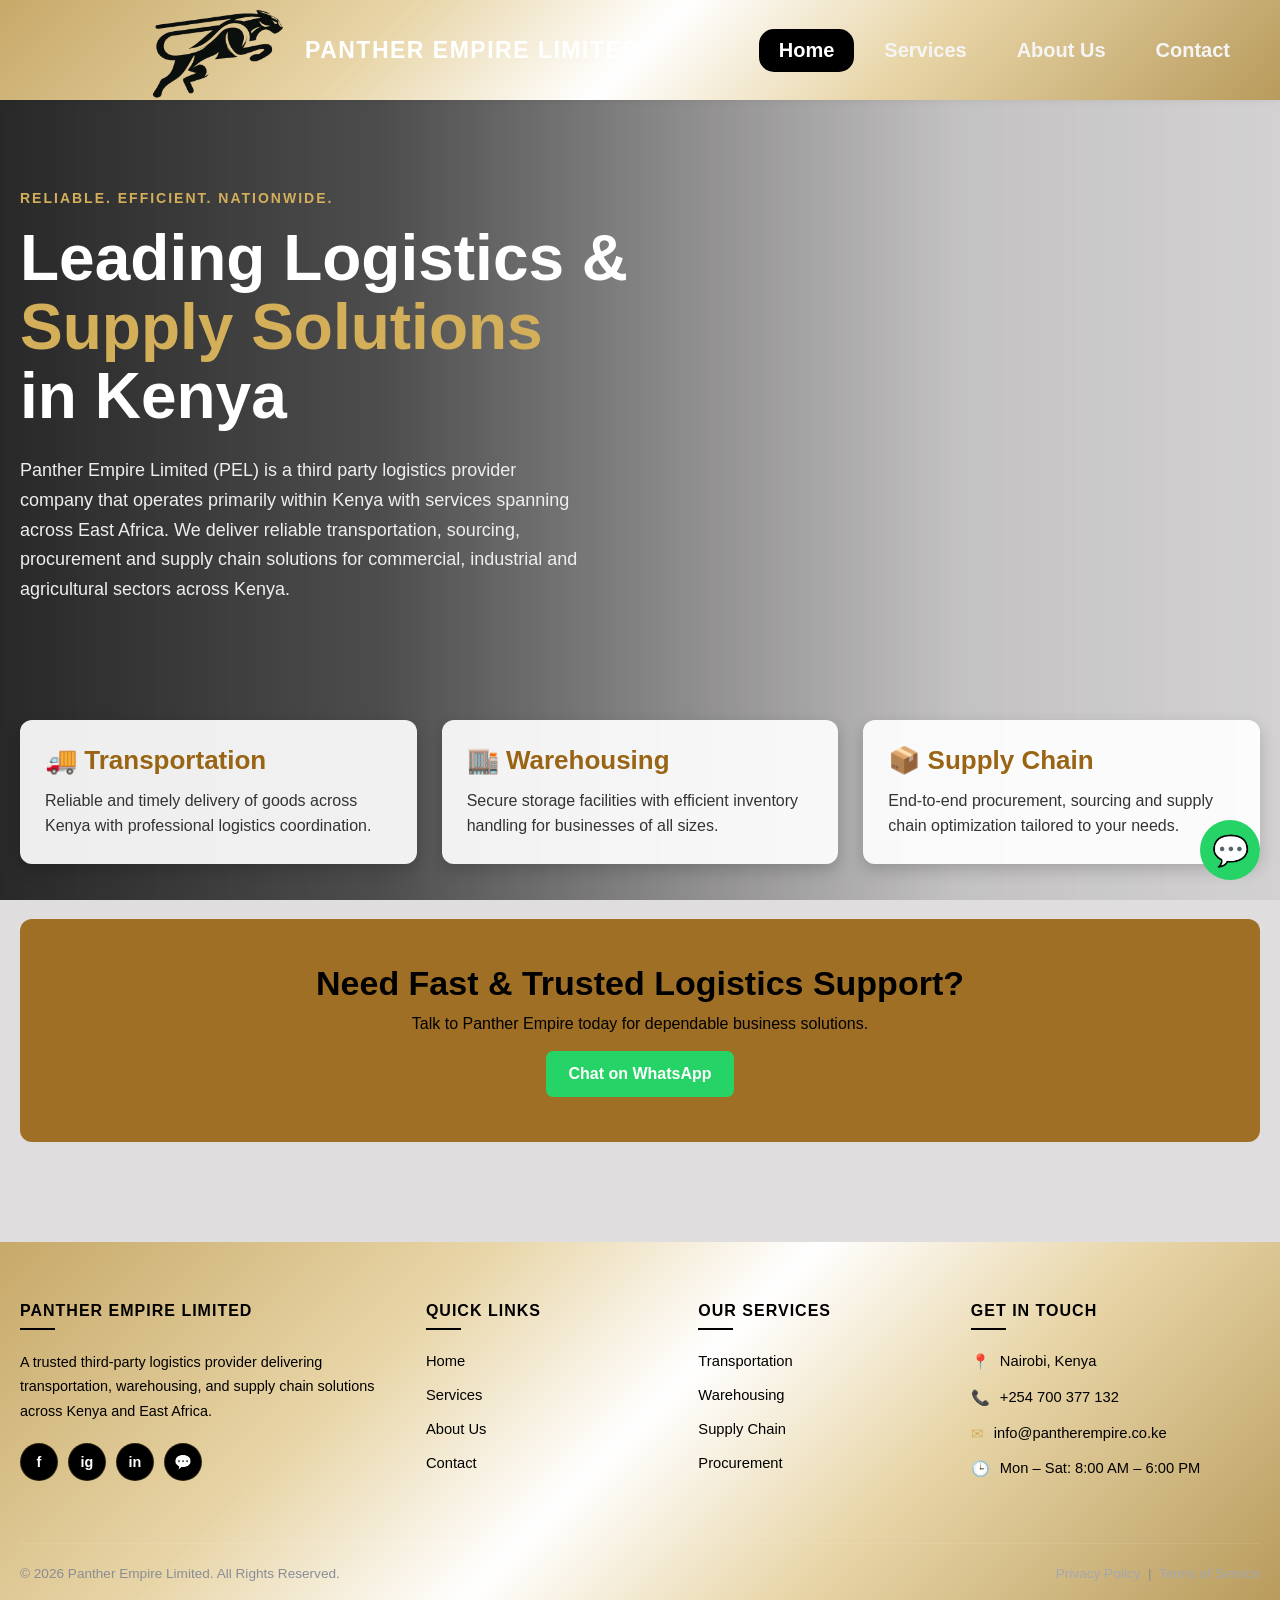
<file: index.html>
<!DOCTYPE html>
<html lang="en">
<head>
<meta charset="UTF-8">
<meta name="viewport" content="width=device-width, initial-scale=1.0">
<title>Panther Empire - Home</title>
<link rel="stylesheet" href="css/style.css">

<style>
* {
    margin: 0;
    padding: 0;
    box-sizing: border-box;
}

body {
    font-family: Arial, sans-serif;
    background-color: rgb(223, 221, 221);
    min-height: 100vh;
    overflow-x: hidden;
    position: relative;
}


/* VIDEO BACKGROUND */
.video-background {
    position: fixed;
    top: 0;
    left: 0;
    width: 100%;
    height: 100%;
    object-fit: cover;
    z-index: -2;
}

/* DARK OVERLAY */
/* .overlay {
    position: fixed;
    top: 0;
    left: 0;
    width: 100%;
    height: 100%;
    background: rgba(0, 0, 0, 0.25);
    z-index: -1;
} */

/* DARK GRADIENT OVERLAY */

.overlay {
    position: fixed;

    top: 0;
    left: 0;

    width: 100%;
    height: 100%;

    background: linear-gradient(
        90deg,
        rgba(0, 0, 0, 0.82) 0%,
        rgba(0, 0, 0, 0.65) 30%,
        rgba(0, 0, 0, 0.35) 55%,
        rgba(0, 0, 0, 0.12) 75%,
        rgba(0, 0, 0, 0.05) 100%
    );

    z-index: -1;
}

/* HERO */
.hero {
    position: relative;
    text-align: left;
    padding: 90px 20px 60px;
    min-height: 500px;

    width: 100%;
    margin: 0;

    z-index:1;
    background: transparent;
}

/* SMALL GOLD INTRO TEXT */
.hero::before {
    content: "RELIABLE. EFFICIENT. NATIONWIDE.";
    display: block;

    color: #d4af5a;
    font-size: 14px;
    font-weight: 700;
    letter-spacing: 2px;

    margin-bottom: 18px;
}

.hero::after {
    content: "";
    position: absolute;

    top: 0;
    left: 0;

    width: 70%;
    height: 120%;

    /* background: linear-gradient(
        to right,
        rgba(0, 0, 0, 0.45) 0%,
        rgba(0, 0, 0, 0.25) 35%,
        rgba(0, 0, 0, 0.1) 65%,
        transparent 100%
    ); */
    background:transparent;

    z-index: -1;

    /* Makes the bottom fade naturally */
    mask-image: linear-gradient(
        to bottom,
        black 0%,
        black 65%,
        transparent 100%
    );

    -webkit-mask-image: linear-gradient(
        to bottom,
        black 0%,
        black 65%,
        transparent 100%
    );
}

.hero h2,
.hero p {
    position: relative;
    z-index: 2;
}

/* .hero h2 {
    font-size: 52px;
    margin-bottom: 18px;
    color: #e8c97a;
} */

.hero h2 {
    position: relative;

    max-width: 650px;

    margin: 0 0 25px 0;

    font-size: clamp(42px, 5vw, 64px);

    line-height: 1.08;

    font-weight: 800;

    color: #ffffff;

    text-align: left;
}

.hero h2 span {
    color: #d4af5a;
}

.hero p {
    position: relative;

    max-width: 560px;

    margin: 0;

    font-size: 18px;

    line-height: 1.65;

    font-weight: 400;

    color: #eeeeee;

    text-align: left;
}

/* MAIN CONTENT */
.content {
    max-width: 1300px;
    margin: auto;
    padding: 20px;
}

/* SERVICE CARDS */
.services-grid {
    display: grid;
    grid-template-columns: repeat(auto-fit, minmax(260px, 1fr));
    gap: 25px;
    margin-top: 35px;
}

.card {
    background: rgba(255, 255, 255, 0.92);
    color: #333;
    padding: 25px;
    border-radius: 12px;
    box-shadow: 0 6px 16px rgba(0, 0, 0, .18);
    transition: 0.3s;
}

.card:hover {
    transform: translateY(-6px);
}

.card h3 {
    color: #996515;
    margin-bottom: 12px;
    font-size: 26px;
}

.card p {
    line-height: 1.6;
}

/* CTA */
.cta {
    margin-top: 55px;
    text-align: center;
    background: rgba(153, 101, 21, 0.92);
    padding: 45px 20px;
    border-radius: 12px;
}

.cta h3 {
    font-size: 34px;
    margin-bottom: 12px;
}

.cta a {
    display: inline-block;
    margin-top: 18px;
    background: #25D366;
    color: white;
    text-decoration: none;
    padding: 14px 22px;
    border-radius: 7px;
    font-weight: bold;
}

.cta a:hover {
    background: #1ebd5a;
}

/* FLOATING WHATSAPP */
.whatsapp-float {
    position: fixed;
    right: 20px;
    bottom: 20px;
    width: 60px;
    height: 60px;
    border-radius: 50%;
    background: #25D366;
    display: flex;
    justify-content: center;
    align-items: center;
    font-size: 30px;
    color: white;
    text-decoration: none;
    z-index: 1000;
}

/* MOBILE */
@media(max-width:768px) {
    header {
        flex-wrap: wrap;
        padding: 14px 20px;
        justify-content: center;
    }

    nav {
        width: 100%;       /* Nav takes full width on mobile */
        justify-content: center;
        margin-left: 0;    /* Reset the right push */
        margin-top: 15px;
        flex-wrap: wrap;
    }

    nav a {
        padding: 8px 14px;
        font-size: 16px;
    }

    .logo-link img {
        width: 180px;      /* Smaller logo on tablet */
        height: auto;
    }

    header h1 {
        font-size: clamp(1rem, 2.8vw, 1.4rem);
        white-space: normal;
    }

    .brand-text {
        position: relative;
        left: 0;
        transform: none;
        flex: 1;
        text-align: center;
    }

    .hero h2 {
        font-size: 36px;
    }

    .hero p {
        font-size: 18px;
    }
}

@media(max-width:480px) {
    header {
        flex-direction: column;
        padding: 12px 16px;
        gap: 10px;
    }

    /* .logo-link img {
        width: 140px;
        height: auto;
    } */

    header h1 {
        font-size: 16px;
    }

    nav a {
        padding: 8px 12px;
        font-size: 16px;
    }
}
</style>
</head>

<body>

<!-- VIDEO BACKGROUND -->
<video autoplay loop muted playsinline class="video-background">
    <!-- <source src="video/panther.mp4" type="video/mp4"> -->
     <source src="video/13954520_2160_3840_30fps.mp4" type="video/mp4">
</video>

<div class="overlay"></div>

<!-- HEADER -->
<header>
    
    <a href="index.html" class="logo-link">
        <img src="images/Panther Design  Black without background.png" alt="Panther Empire Logo">
    </a>
    <div class="brand-text">
        <h1>Panther Empire Limited</h1>
    </div>

    <nav>
        <a href="index.html">Home</a>
        <a href="services.html">Services</a>
        <a href="about.html">About Us</a>
        <a href="styledcontact.html">Contact</a>
    </nav>
</header>

<section class="hero">
    <h2>
    Leading Logistics &<br>
    <span>Supply Solutions</span><br>
    in Kenya
</h2>
    <p>
        Panther Empire Limited (PEL) is a third party logistics provider company that operates primarily within Kenya with services spanning across East Africa. We deliver reliable transportation, sourcing, procurement and supply chain solutions for commercial, industrial and agricultural sectors across Kenya.
    </p>
</section>

<div class="content">

    <div class="services-grid">
        <div class="card">
            <h3>🚚 Transportation</h3>
            <p>
                Reliable and timely delivery of goods across Kenya with professional logistics coordination.
            </p>
        </div>

        <div class="card">
            <h3>🏬 Warehousing</h3>
            <p>
                Secure storage facilities with efficient inventory handling for businesses of all sizes.
            </p>
        </div>

        <div class="card">
            <h3>📦 Supply Chain</h3>
            <p>
                End-to-end procurement, sourcing and supply chain optimization tailored to your needs.
            </p>
        </div>
    </div>

    <div class="cta">
        <h3>Need Fast & Trusted Logistics Support?</h3>
        <p>Talk to Panther Empire today for dependable business solutions.</p>
        <a href="https://wa.me/254700377132">Chat on WhatsApp</a>
    </div>

</div>

<footer class="site-footer">
    <div class="footer-container">

        <!-- BRAND -->
        <div class="footer-col footer-brand">
            <h4>Panther Empire Limited</h4>
            <!-- <img src="images/Panther Design  Black without background.png" alt="Panther Empire Logo" class="footer-logo"> -->
            <p>
                A trusted third-party logistics provider delivering transportation, warehousing,
                and supply chain solutions across Kenya and East Africa.
            </p>
            <div class="footer-socials">
                <a href="https://www.facebook.com/" target="_blank" rel="noopener" aria-label="Facebook">f</a>
                <a href="https://www.instagram.com/" target="_blank" rel="noopener" aria-label="Instagram">ig</a>
                <a href="https://www.linkedin.com/" target="_blank" rel="noopener" aria-label="LinkedIn">in</a>
                <a href="https://wa.me/254700377132" target="_blank" rel="noopener" aria-label="WhatsApp">💬</a>
            </div>
        </div>

        <!-- QUICK LINKS -->
        <div class="footer-col">
            <h4>Quick Links</h4>
            <ul>
                <li><a href="index.html">Home</a></li>
                <li><a href="services.html">Services</a></li>
                <li><a href="about.html">About Us</a></li>
                <li><a href="styledcontact.html">Contact</a></li>
            </ul>
        </div>

        <!-- SERVICES -->
        <div class="footer-col">
            <h4>Our Services</h4>
            <ul>
                <li><a href="services.html">Transportation</a></li>
                <li><a href="services.html">Warehousing</a></li>
                <li><a href="services.html">Supply Chain</a></li>
                <li><a href="services.html">Procurement</a></li>
            </ul>
        </div>

        <!-- CONTACT -->
        <div class="footer-col">
            <h4>Get In Touch</h4>
            <ul class="footer-contact">
                <li>
                    <span class="fc-icon">📍</span>
                    Nairobi, Kenya
                </li>
                <li>
                    <span class="fc-icon">📞</span>
                    <a href="tel:+254700377132">+254 700 377 132</a>
                </li>
                <li>
                    <span class="fc-icon">✉</span>
                    <a href="mailto:info@pantherempire.co.ke">info@pantherempire.co.ke</a>
                </li>
                <li>
                    <span class="fc-icon">🕒</span>
                    Mon – Sat: 8:00 AM – 6:00 PM
                </li>
            </ul>
        </div>

    </div>

    <!-- BOTTOM BAR -->
    <div class="footer-bottom">
        <p>&copy; 2026 Panther Empire Limited. All Rights Reserved.</p>
        <p>
            <a href="#">Privacy Policy</a> &nbsp;|&nbsp;
            <a href="#">Terms of Service</a>
        </p>
    </div>
</footer>

<a href="https://wa.me/254700377132" class="whatsapp-float">💬</a>

<script src="javascript/navactive.js"></script>

</body>
</html>
</file>
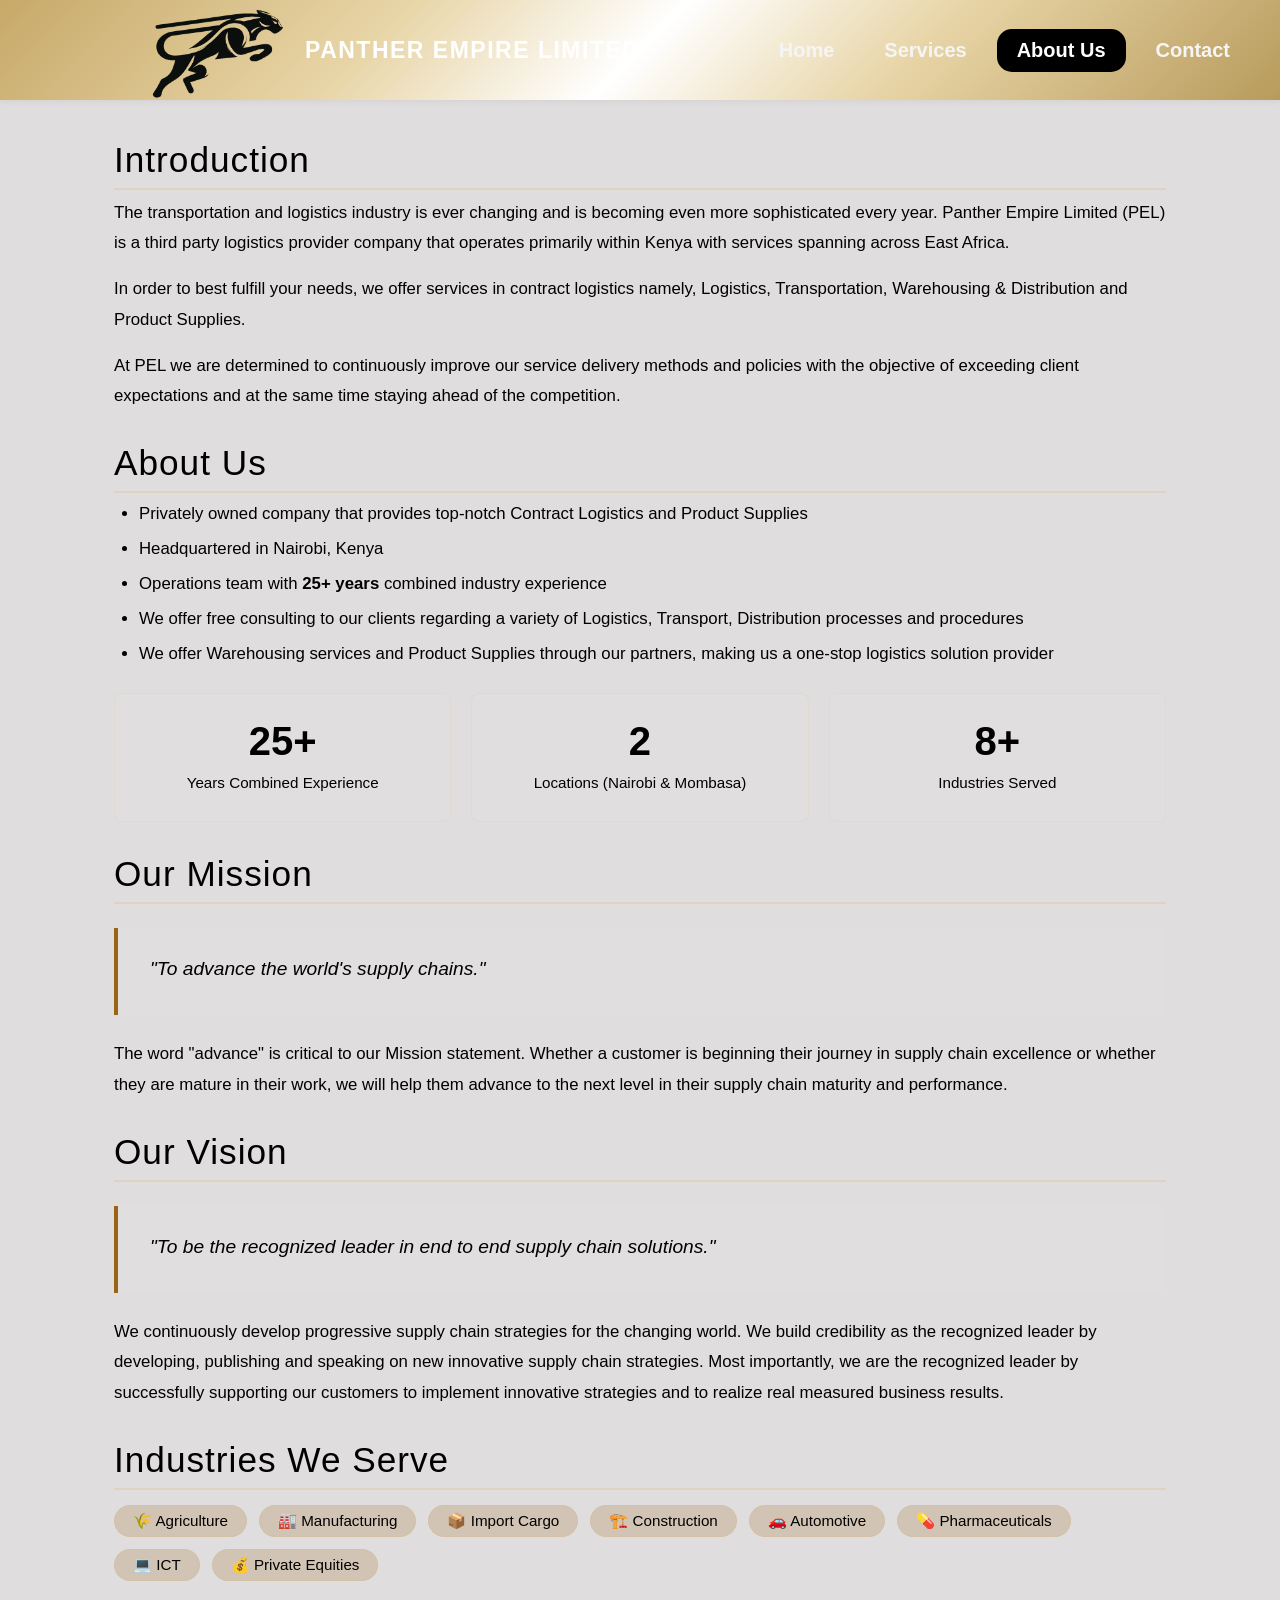
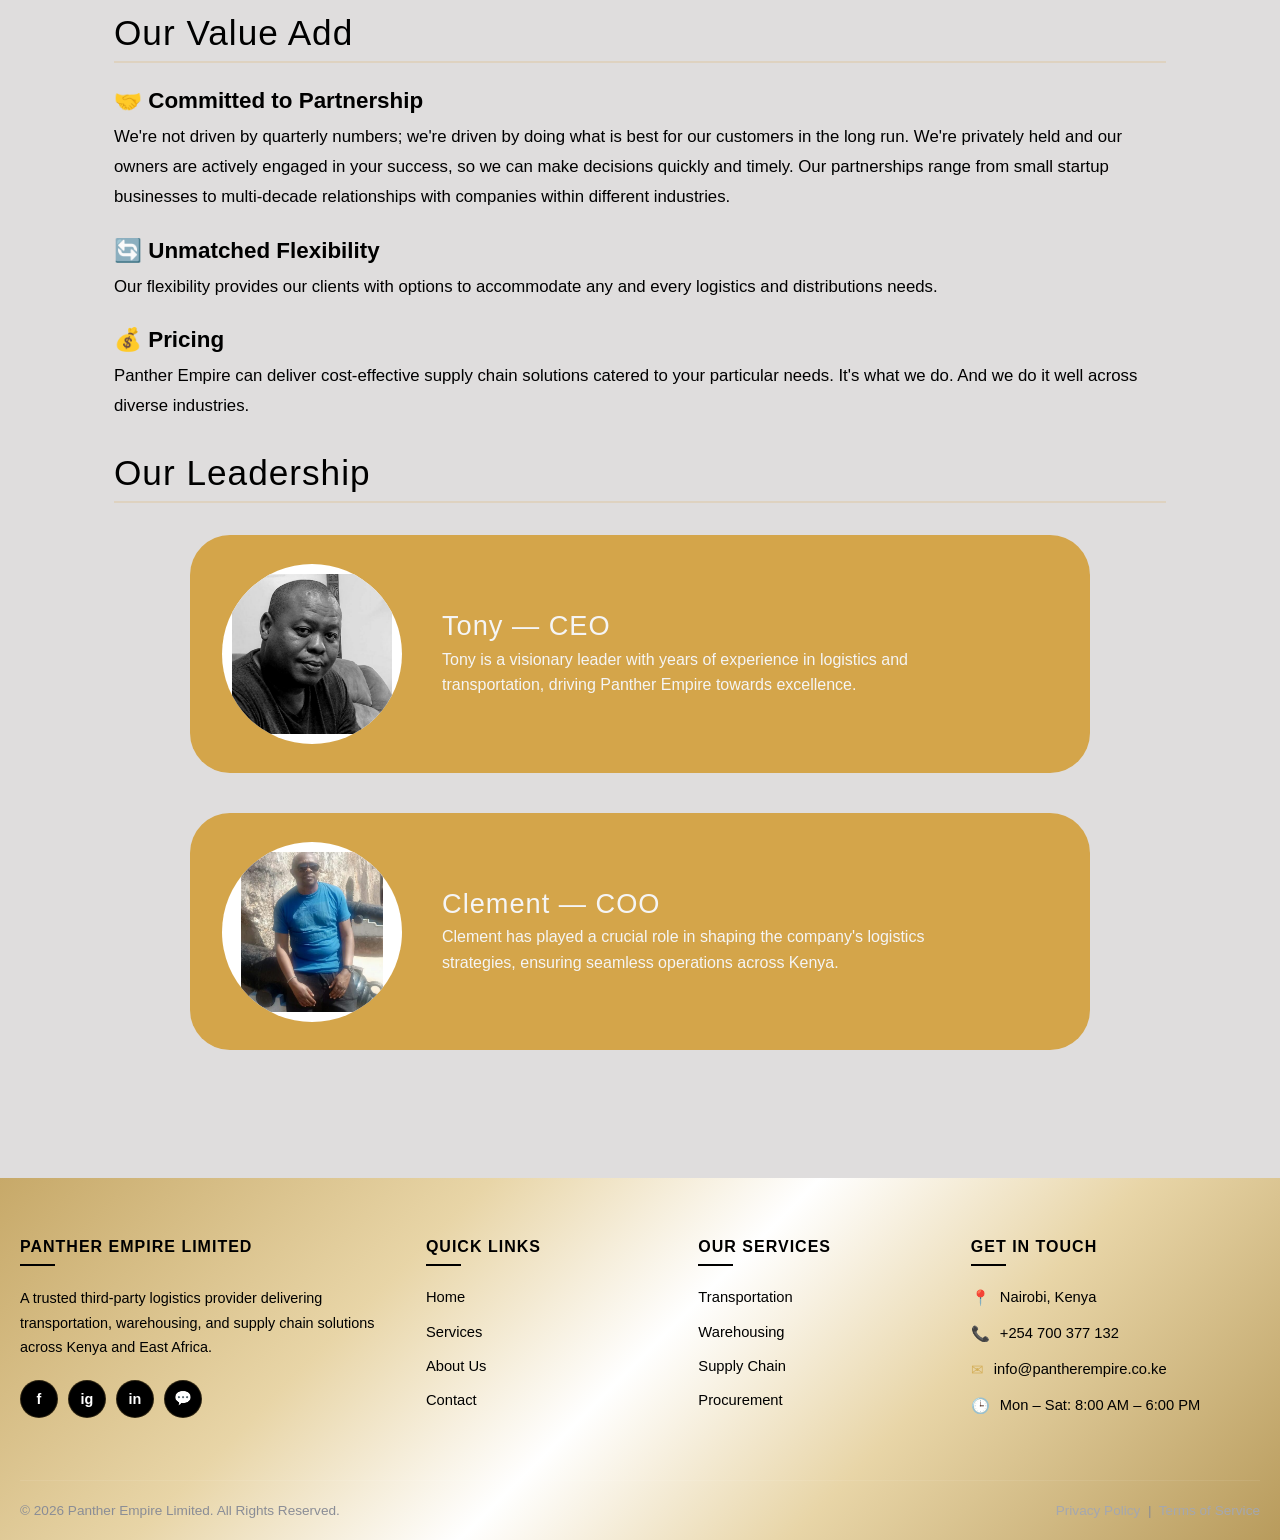
<file: about.html>
<!DOCTYPE html>
<html lang="en">
<head>
    <meta charset="UTF-8">
    <meta name="viewport" content="width=device-width, initial-scale=1.0">
    <title>Panther Empire - About Us</title>
    <link rel="stylesheet" href="css/style.css">
    <style>
        * {
            margin: 0;
            padding: 0;
            box-sizing: border-box;
        }

        body{
           background-color: rgb(223, 221, 221);
        }

        /* CONTENT */
        .content {
            max-width: 1100px;
            margin: 0 auto;
            padding: 2.5rem 1.5rem 3rem;
            flex: 1;
            width: 100%;
        }

        .content h2 {
            font-size: 2.2rem;
            font-weight: 500;
            letter-spacing: 1px;
            margin-top: 2rem;
            margin-bottom: 0.5rem;
            border-bottom: 2px solid rgba(212, 165, 74, 0.2);
            padding-bottom: 0.5rem;
        }

        .content h2:first-of-type {
            margin-top: 0;
        }

        .content h3 {
            font-size: 1.4rem;
            margin-top: 1.5rem;
            margin-bottom: 0.5rem;
        }

        .content p {
            font-size: 1.05rem;
            margin-bottom: 1rem;
            line-height: 1.8;
        }

        .content ul {
            padding-left: 25px;
            margin: 0.5rem 0 1.5rem;
        }

        .content ul li {
            margin-bottom: 0.5rem;
            font-size: 1.05rem;
            line-height: 1.6;
        }

        .highlight-box {
            background: rgba(255, 255, 255, 0.04);
            border-left: 4px solid #996515;
            padding: 1.5rem 2rem;
            margin: 1.5rem 0;
            border-radius: 0 8px 8px 0;
        }

        .highlight-box p {
            margin-bottom: 0.3rem;
        }

        .highlight-box em {
            font-size: 1.2rem;
        }

        .stats-grid {
            display: grid;
            grid-template-columns: repeat(auto-fit, minmax(200px, 1fr));
            gap: 20px;
            margin: 25px 0;
        }

        .stat {
            background: rgba(255, 255, 255, 0.05);
            padding: 25px 20px;
            border-radius: 8px;
            text-align: center;
            border: 1px solid rgba(212, 165, 74, 0.1);
        }

        .stat h3 {
            font-size: 2.5rem;
            margin: 0;
        }

        .stat p {
            font-size: 0.95rem;
            margin: 0.3rem 0 0;
        }

        .industries-tags {
            display: flex;
            flex-wrap: wrap;
            gap: 12px;
            margin: 15px 0 20px;
        }

        .industries-tags span {
            background: rgba(153, 101, 21, 0.2);
            padding: 6px 18px;
            border-radius: 30px;
            font-size: 0.95rem;
            border: 1px solid rgba(212, 165, 74, 0.15);
        }

        /* TEAM SECTION */
        .team {
            display: flex;
            flex-direction: column;
            gap: 2.5rem;
            margin-top: 2rem;
        }

        .team-member {
            display: flex;
            align-items: center;
            gap: 2.5rem;
            background: #d4a54a;
            padding: 1.8rem 2.5rem 1.8rem 2rem;
            border-radius: 40px;
            /* box-shadow: 0 12px 28px rgba(0, 0, 0, 0.7); */
            max-width: 900px;
            margin: 0 auto;
            width: 100%;
        }

        .team-member .member-img {
            flex-shrink: 0;
            width: 180px;
            height: 180px;
            border-radius: 50% !important;
            overflow: hidden;
            background: #ffffff;
            display: flex;
            align-items: center;
            justify-content: center;
        }

        .team-member .member-img img {
            width: 100%;
            height: 100%;
            object-fit: cover;
            display: block;
            background: #ffffff;
        }

        .team-member .member-img img[src*="tony.png"],
        .team-member .member-img img[src*="clemo.png"] {
            background: #ffffff;
            object-fit: contain;
            padding: 10px;
        }

        .team-member .member-info {
            flex: 1;
            text-align: left;
            min-width: 200px;
        }

        .team-member .member-info h3 {
            font-size: 1.7rem;
            font-weight: 500;
            color: whitesmoke;
            margin: 0 0 0.3rem 0;
            letter-spacing: 1px;
        }

        .team-member .member-info p {
            font-size: 1rem;
            color: whitesmoke;
            line-height: 1.6;
            margin: 0;
            max-width: 500px;
        }


        /* MOBILE */
        @media (max-width: 768px) {
            /* header {
                padding: 14px 20px;
            } */

            /* .logo-link img {
                width: 44px;
                height: 44px;
            } */

            /* header h1 {
                font-size: clamp(1rem, 2.8vw, 1.4rem);
                white-space: normal;
            } */

            .brand-text {
                position: relative;
                left: 0;
                transform: none;
                flex: 1;
                text-align: center;
            }

            .team-member {
                flex-direction: column;
                text-align: center;
                padding: 1.8rem 1.2rem;
                gap: 1.2rem;
            }

            .team-member .member-info {
                text-align: center;
            }

            .team-member .member-info p {
                max-width: 100%;
            }

            .team-member .member-img {
                width: 150px;
                height: 150px;
            }

            .content {
                padding: 1.5rem 1rem;
            }

            .content h2 {
                font-size: 1.8rem;
            }
        }

        @media (max-width: 400px) {
            .team-member .member-img {
                width: 120px;
                height: 120px;
            }
            .content h2 {
                font-size: 1.6rem;
            }
            /* nav a {
                padding: 10px 14px;
                font-size: 14px;
            } */
        }
    </style>
</head>
<body>

    <!-- HEADER -->
<header>
    
    <a href="index.html" class="logo-link">
        <img src="images/Panther Design  Black without background.png" alt="Panther Empire Logo">
    </a>
    <div class="brand-text">
        <h1>Panther Empire Limited</h1>
    </div>

    <nav>
        <a href="index.html">Home</a>
        <a href="services.html">Services</a>
        <a href="about.html">About Us</a>
        <a href="styledcontact.html">Contact</a>
    </nav>
</header>

    <!-- MAIN CONTENT -->
    <div class="content">

        <!-- INTRODUCTION -->
        <h2>Introduction</h2>
        <p>
            The transportation and logistics industry is ever changing and is becoming even more sophisticated every year. Panther Empire Limited (PEL) is a third party logistics provider company that operates primarily within Kenya with services spanning across East Africa.
        </p>
        <p>
            In order to best fulfill your needs, we offer services in contract logistics namely, Logistics, Transportation, Warehousing & Distribution and Product Supplies.
        </p>
        <p>
            At PEL we are determined to continuously improve our service delivery methods and policies with the objective of exceeding client expectations and at the same time staying ahead of the competition.
        </p>

        <!-- ABOUT US -->
        <h2>About Us</h2>
        <ul>
            <li>Privately owned company that provides top-notch Contract Logistics and Product Supplies</li>
            <li>Headquartered in Nairobi, Kenya</li>
            <li>Operations team with <strong>25+ years</strong> combined industry experience</li>
            <li>We offer free consulting to our clients regarding a variety of Logistics, Transport, Distribution processes and procedures</li>
            <li>We offer Warehousing services and Product Supplies through our partners, making us a one-stop logistics solution provider</li>
        </ul>

        <!-- STATS -->
        <div class="stats-grid">
            <div class="stat">
                <h3>25+</h3>
                <p>Years Combined Experience</p>
            </div>
            <div class="stat">
                <h3>2</h3>
                <p>Locations (Nairobi & Mombasa)</p>
            </div>
            <div class="stat">
                <h3>8+</h3>
                <p>Industries Served</p>
            </div>
        </div>

        <!-- MISSION & VISION -->
        <h2>Our Mission</h2>
        <div class="highlight-box">
            <p><em>"To advance the world's supply chains."</em></p>
        </div>
        <p>
            The word "advance" is critical to our Mission statement. Whether a customer is beginning their journey in supply chain excellence or whether they are mature in their work, we will help them advance to the next level in their supply chain maturity and performance.
        </p>

        <h2>Our Vision</h2>
        <div class="highlight-box">
            <p><em>"To be the recognized leader in end to end supply chain solutions."</em></p>
        </div>
        <p>
            We continuously develop progressive supply chain strategies for the changing world. We build credibility as the recognized leader by developing, publishing and speaking on new innovative supply chain strategies. Most importantly, we are the recognized leader by successfully supporting our customers to implement innovative strategies and to realize real measured business results.
        </p>

        <!-- INDUSTRIES SERVED -->
        <h2>Industries We Serve</h2>
        <div class="industries-tags">
            <span>🌾 Agriculture</span>
            <span>🏭 Manufacturing</span>
            <span>📦 Import Cargo</span>
            <span>🏗️ Construction</span>
            <span>🚗 Automotive</span>
            <span>💊 Pharmaceuticals</span>
            <span>💻 ICT</span>
            <span>💰 Private Equities</span>
        </div>

        <!-- VALUE ADD -->
        <h2>Our Value Add</h2>

        <h3>🤝 Committed to Partnership</h3>
        <p>
            We're not driven by quarterly numbers; we're driven by doing what is best for our customers in the long run. We're privately held and our owners are actively engaged in your success, so we can make decisions quickly and timely. Our partnerships range from small startup businesses to multi-decade relationships with companies within different industries.
        </p>

        <h3>🔄 Unmatched Flexibility</h3>
        <p>
            Our flexibility provides our clients with options to accommodate any and every logistics and distributions needs.
        </p>

        <h3>💰 Pricing</h3>
        <p>
            Panther Empire can deliver cost-effective supply chain solutions catered to your particular needs. It's what we do. And we do it well across diverse industries.
        </p>

        <!-- LEADERSHIP TEAM -->
        <h2>Our Leadership</h2>

        <div class="team">
            <!-- Tony -->
            <div class="team-member">
                <div class="member-img">
                    <img src="images/tony.png" alt="Tony - CEO">
                </div>
                <div class="member-info">
                    <h3>Tony — CEO</h3>
                    <p>Tony is a visionary leader with years of experience in logistics and transportation, driving Panther Empire towards excellence.</p>
                </div>
            </div>

            <!-- Clemo -->
            <div class="team-member">
                <div class="member-img">
                    <img src="images/clemo.png" alt="Clemo - Co-Founder">
                </div>
                <div class="member-info">
                    <h3>Clement — COO</h3>
                    <p>Clement has played a crucial role in shaping the company's logistics strategies, ensuring seamless operations across Kenya.</p>
                </div>
            </div>
        </div>

    </div>

    <!-- FOOTER -->
    <footer class="site-footer">
    <div class="footer-container">

        <!-- BRAND -->
        <div class="footer-col footer-brand">
            <h4>Panther Empire Limited</h4>
            <!-- <img src="images/Panther Design  Black without background.png" alt="Panther Empire Logo" class="footer-logo"> -->
            <p>
                A trusted third-party logistics provider delivering transportation, warehousing,
                and supply chain solutions across Kenya and East Africa.
            </p>
            <div class="footer-socials">
                <a href="https://www.facebook.com/" target="_blank" rel="noopener" aria-label="Facebook">f</a>
                <a href="https://www.instagram.com/" target="_blank" rel="noopener" aria-label="Instagram">ig</a>
                <a href="https://www.linkedin.com/" target="_blank" rel="noopener" aria-label="LinkedIn">in</a>
                <a href="https://wa.me/254700377132" target="_blank" rel="noopener" aria-label="WhatsApp">💬</a>
            </div>
        </div>

        <!-- QUICK LINKS -->
        <div class="footer-col">
            <h4>Quick Links</h4>
            <ul>
                <li><a href="index.html">Home</a></li>
                <li><a href="services.html">Services</a></li>
                <li><a href="about.html">About Us</a></li>
                <li><a href="styledcontact.html">Contact</a></li>
            </ul>
        </div>

        <!-- SERVICES -->
        <div class="footer-col">
            <h4>Our Services</h4>
            <ul>
                <li><a href="services.html">Transportation</a></li>
                <li><a href="services.html">Warehousing</a></li>
                <li><a href="services.html">Supply Chain</a></li>
                <li><a href="services.html">Procurement</a></li>
            </ul>
        </div>

        <!-- CONTACT -->
        <div class="footer-col">
            <h4>Get In Touch</h4>
            <ul class="footer-contact">
                <li>
                    <span class="fc-icon">📍</span>
                    Nairobi, Kenya
                </li>
                <li>
                    <span class="fc-icon">📞</span>
                    <a href="tel:+254700377132">+254 700 377 132</a>
                </li>
                <li>
                    <span class="fc-icon">✉</span>
                    <a href="mailto:info@pantherempire.co.ke">info@pantherempire.co.ke</a>
                </li>
                <li>
                    <span class="fc-icon">🕒</span>
                    Mon – Sat: 8:00 AM – 6:00 PM
                </li>
            </ul>
        </div>

    </div>

    <!-- BOTTOM BAR -->
    <div class="footer-bottom">
        <p>&copy; 2026 Panther Empire Limited. All Rights Reserved.</p>
        <p>
            <a href="#">Privacy Policy</a> &nbsp;|&nbsp;
            <a href="#">Terms of Service</a>
        </p>
    </div>
</footer>

    <script>
    // Get the current page's filename (e.g., 'services.html')
    const currentPage = window.location.pathname.split('/').pop();

    // Select all the links inside the nav
    const navLinks = document.querySelectorAll('nav a');

    // Loop through each link
    navLinks.forEach(link => {
        // Get the href from the link
        const linkPage = link.getAttribute('href');

        // If the link's href matches the current page, add the 'active' class
        if (linkPage === currentPage) {
            link.classList.add('active');
        }
    });
</script>

<script src="javascript/navactive.js"></script>

</body>
</html>
</file>
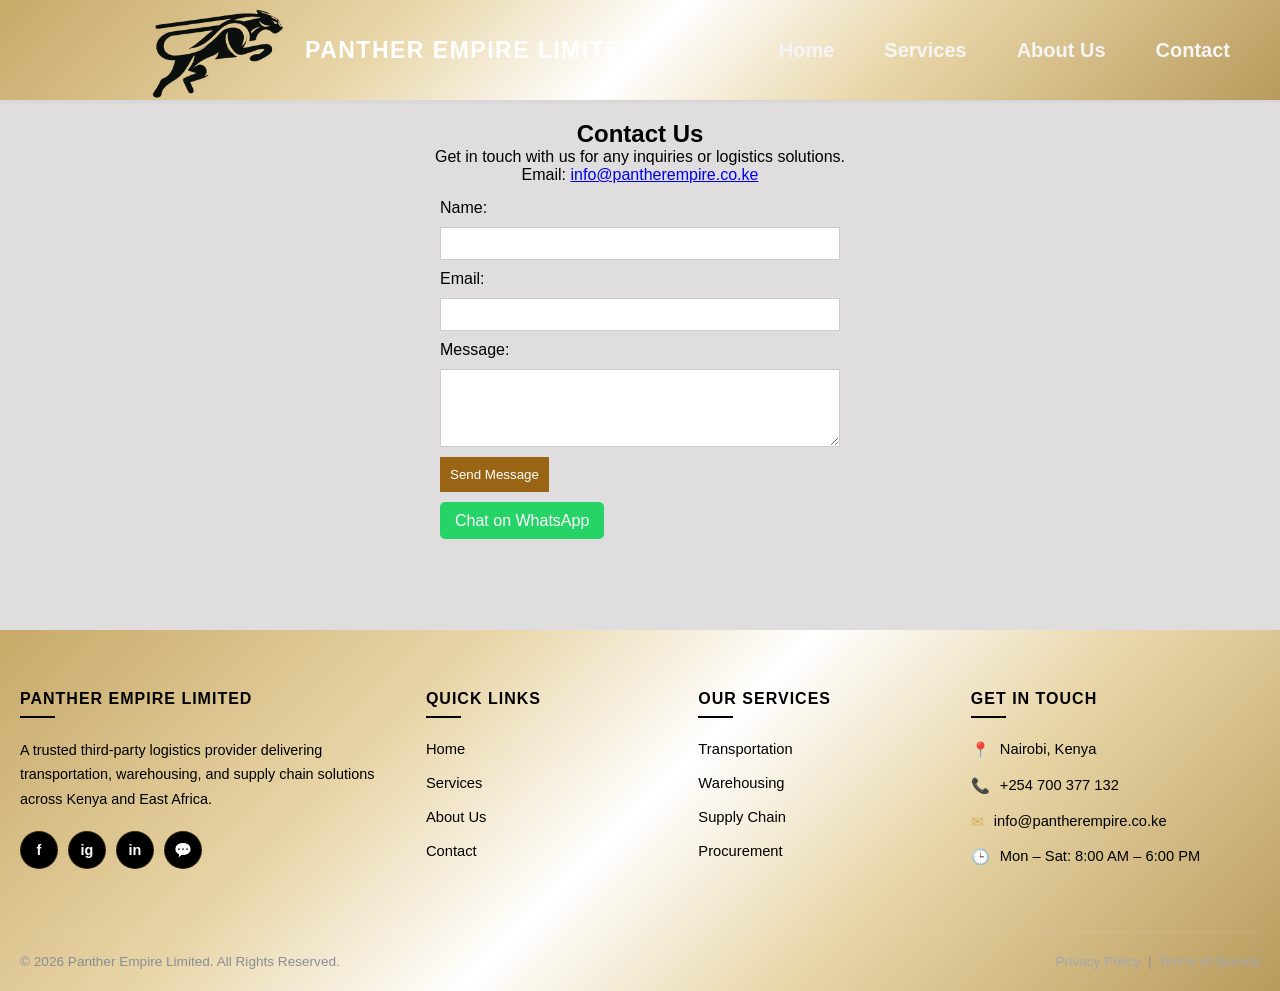
<file: contact.html>
<!DOCTYPE html>
<html lang="en">
<head>
    <meta charset="UTF-8">
    <meta name="viewport" content="width=device-width, initial-scale=1.0">
    <title>Panther Empire - Contact</title>
    <link rel="stylesheet" href="css/style.css">
    <style>
        body {
            font-family: Arial, sans-serif;
            margin: 0;
            padding: 0;
            background-color: rgb(223, 221, 221);
        }
        .content {
            padding: 20px;
            text-align: center;
        }
        .contact-form {
            max-width: 400px;
            margin: 0 auto;
            text-align: left;
        }
        .contact-form label, .contact-form input, .contact-form textarea {
            display: block;
            width: 100%;
            margin-bottom: 10px;
        }
        .contact-form input, .contact-form textarea {
            padding: 8px;
            border: 1px solid #ccc;
        }
        .contact-form button {
            background-color: #996515;
            color: white;
            border: none;
            padding: 10px;
            cursor: pointer;
        }
        .contact-form button:hover {
            background-color: #7a4a10;
        }

    </style>
</head>
<body>
    <!-- HEADER -->
<header>
   
    <a href="index.html" class="logo-link">
        <img src="images/Panther Design  Black without background.png" alt="Panther Empire Logo">
    </a>
    <div class="brand-text">
        <h1>Panther Empire Limited</h1>
    </div>

    <nav>
        <a href="index.html">Home</a>
        <a href="services.html">Services</a>
        <a href="about.html">About Us</a>
        <a href="styledcontact.html">Contact</a>
    </nav>
</header>

    <div class="content">
        <h2>Contact Us</h2>
        <p>Get in touch with us for any inquiries or logistics solutions.</p>
		<p>Email: <a href="mailto:info@pantherempire.co.ke">info@pantherempire.co.ke</a></p>


	<div id="status-message" style="text-align:center; margin-bottom:15px;"></div>

	<script>
		const params = new URLSearchParams(window.location.search);
		const status = params.get("status");

if (status === "success") {
    document.getElementById("status-message").innerHTML =
        "<p style='color:green;'>✅ Message sent successfully!</p>";
} else if (status === "error") {
    document.getElementById("status-message").innerHTML =
        "<p style='color:red;'>❌ Failed to send message. Try again.</p>";
}
</script>

        <div class="contact-form">
            <form action="contact.php" method="post">

                <label for="name">Name:</label>
                <input type="text" id="name" name="name" required>
                
                <label for="email">Email:</label>
                <input type="email" id="email" name="email" required>
                
                <label for="message">Message:</label>
                <textarea id="message" name="message" rows="4" required></textarea>
                
                <button type="submit">Send Message</button>
            </form>
          <div style="margin-top:20px;">
                <a href="https://wa.me/254700377132?text=Hello%20Panther%20Empire%2C%20I%20need%20assistance"
                target="_blank"
                style="background:#25D366;color:white;padding:10px 15px;text-decoration:none;border-radius:5px;">
           Chat on WhatsApp
    </a>
</div>
        </div>
    </div>

    <!-- FOOTER  -->
    <footer class="site-footer">
    <div class="footer-container">

        <!-- BRAND -->
        <div class="footer-col footer-brand">
            <h4>Panther Empire Limited</h4>
            <!-- <img src="images/Panther Design  Black without background.png" alt="Panther Empire Logo" class="footer-logo"> -->
            <p>
                A trusted third-party logistics provider delivering transportation, warehousing,
                and supply chain solutions across Kenya and East Africa.
            </p>
            <div class="footer-socials">
                <a href="https://www.facebook.com/" target="_blank" rel="noopener" aria-label="Facebook">f</a>
                <a href="https://www.instagram.com/" target="_blank" rel="noopener" aria-label="Instagram">ig</a>
                <a href="https://www.linkedin.com/" target="_blank" rel="noopener" aria-label="LinkedIn">in</a>
                <a href="https://wa.me/254700377132" target="_blank" rel="noopener" aria-label="WhatsApp">💬</a>
            </div>
        </div>

        <!-- QUICK LINKS -->
        <div class="footer-col">
            <h4>Quick Links</h4>
            <ul>
                <li><a href="index.html">Home</a></li>
                <li><a href="services.html">Services</a></li>
                <li><a href="about.html">About Us</a></li>
                <li><a href="styledcontact.html">Contact</a></li>
            </ul>
        </div>

        <!-- SERVICES -->
        <div class="footer-col">
            <h4>Our Services</h4>
            <ul>
                <li><a href="services.html">Transportation</a></li>
                <li><a href="services.html">Warehousing</a></li>
                <li><a href="services.html">Supply Chain</a></li>
                <li><a href="services.html">Procurement</a></li>
            </ul>
        </div>

        <!-- CONTACT -->
        <div class="footer-col">
            <h4>Get In Touch</h4>
            <ul class="footer-contact">
                <li>
                    <span class="fc-icon">📍</span>
                    Nairobi, Kenya
                </li>
                <li>
                    <span class="fc-icon">📞</span>
                    <a href="tel:+254700377132">+254 700 377 132</a>
                </li>
                <li>
                    <span class="fc-icon">✉</span>
                    <a href="mailto:info@pantherempire.co.ke">info@pantherempire.co.ke</a>
                </li>
                <li>
                    <span class="fc-icon">🕒</span>
                    Mon – Sat: 8:00 AM – 6:00 PM
                </li>
            </ul>
        </div>

    </div>

    <!-- BOTTOM BAR -->
    <div class="footer-bottom">
        <p>&copy; 2026 Panther Empire Limited. All Rights Reserved.</p>
        <p>
            <a href="#">Privacy Policy</a> &nbsp;|&nbsp;
            <a href="#">Terms of Service</a>
        </p>
    </div>
</footer>

<script src="javascript/navactive.js"></script>

</body>
</html>
</file>
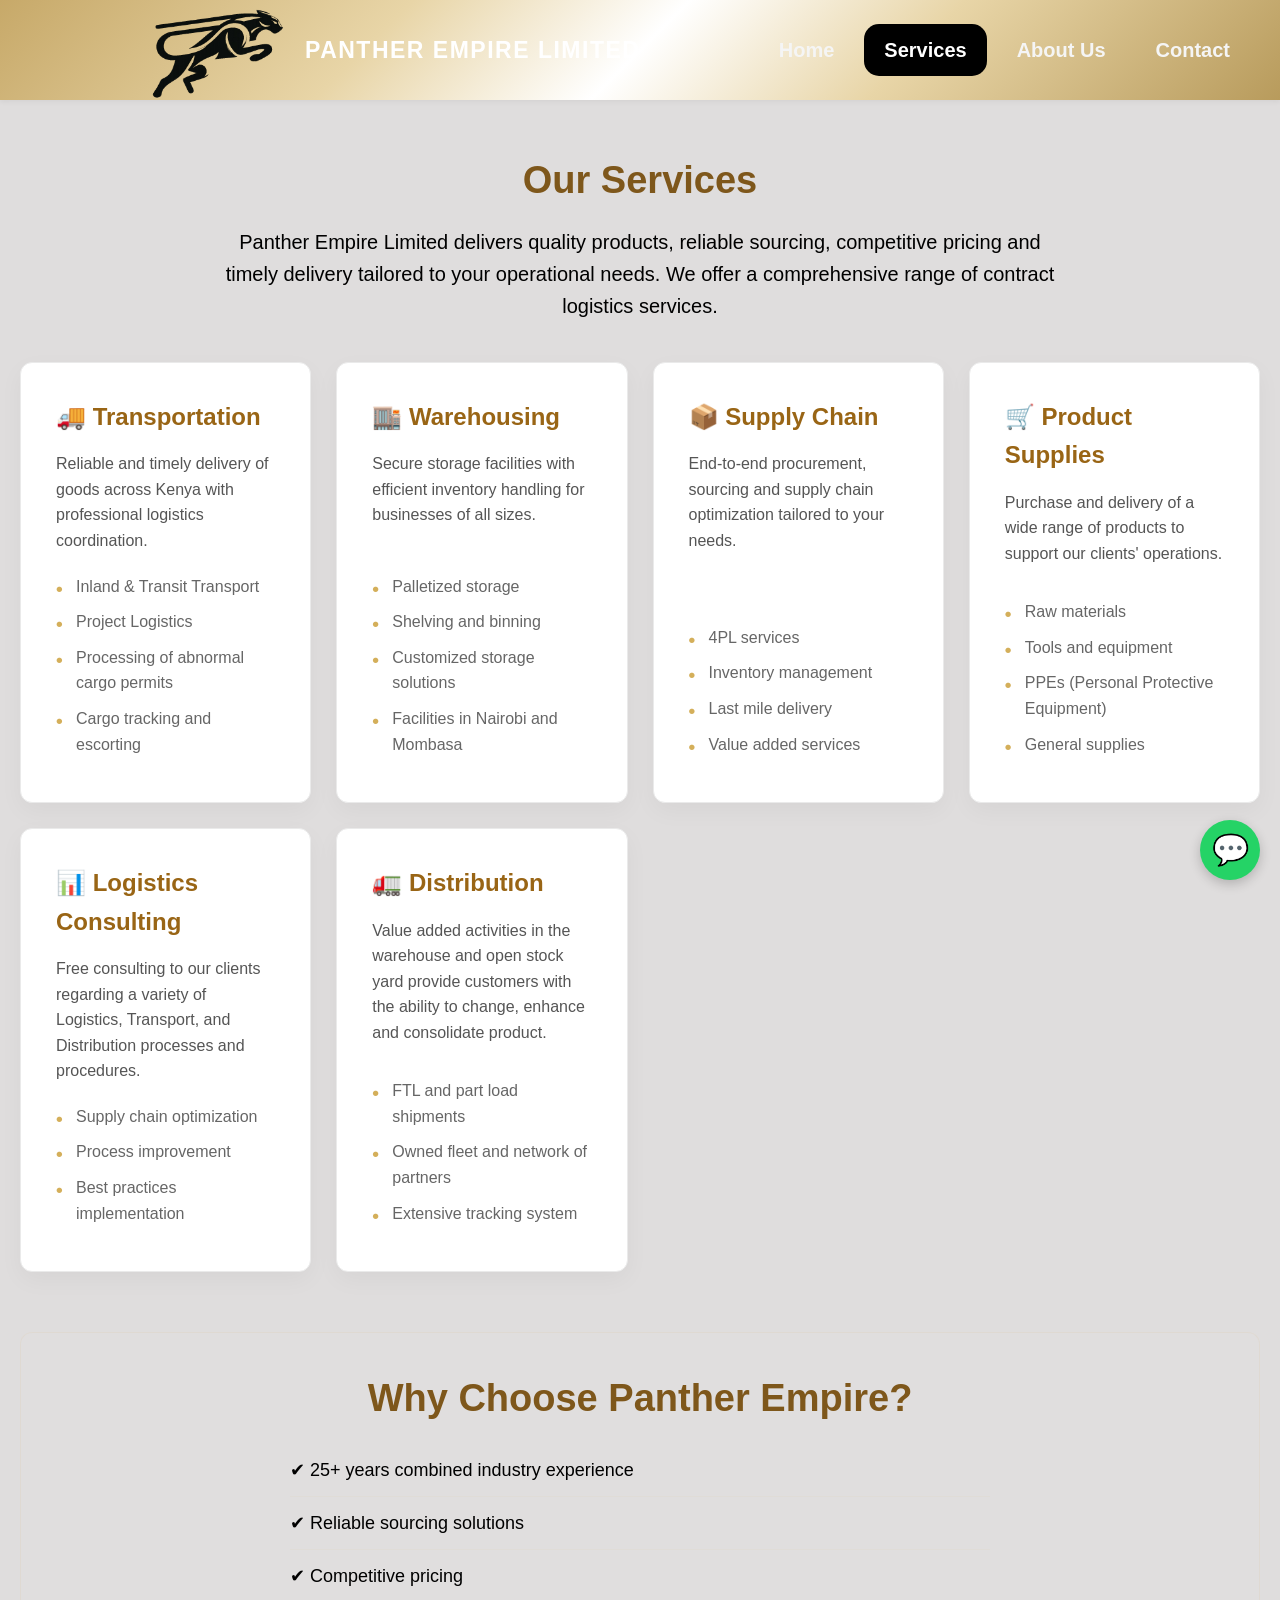
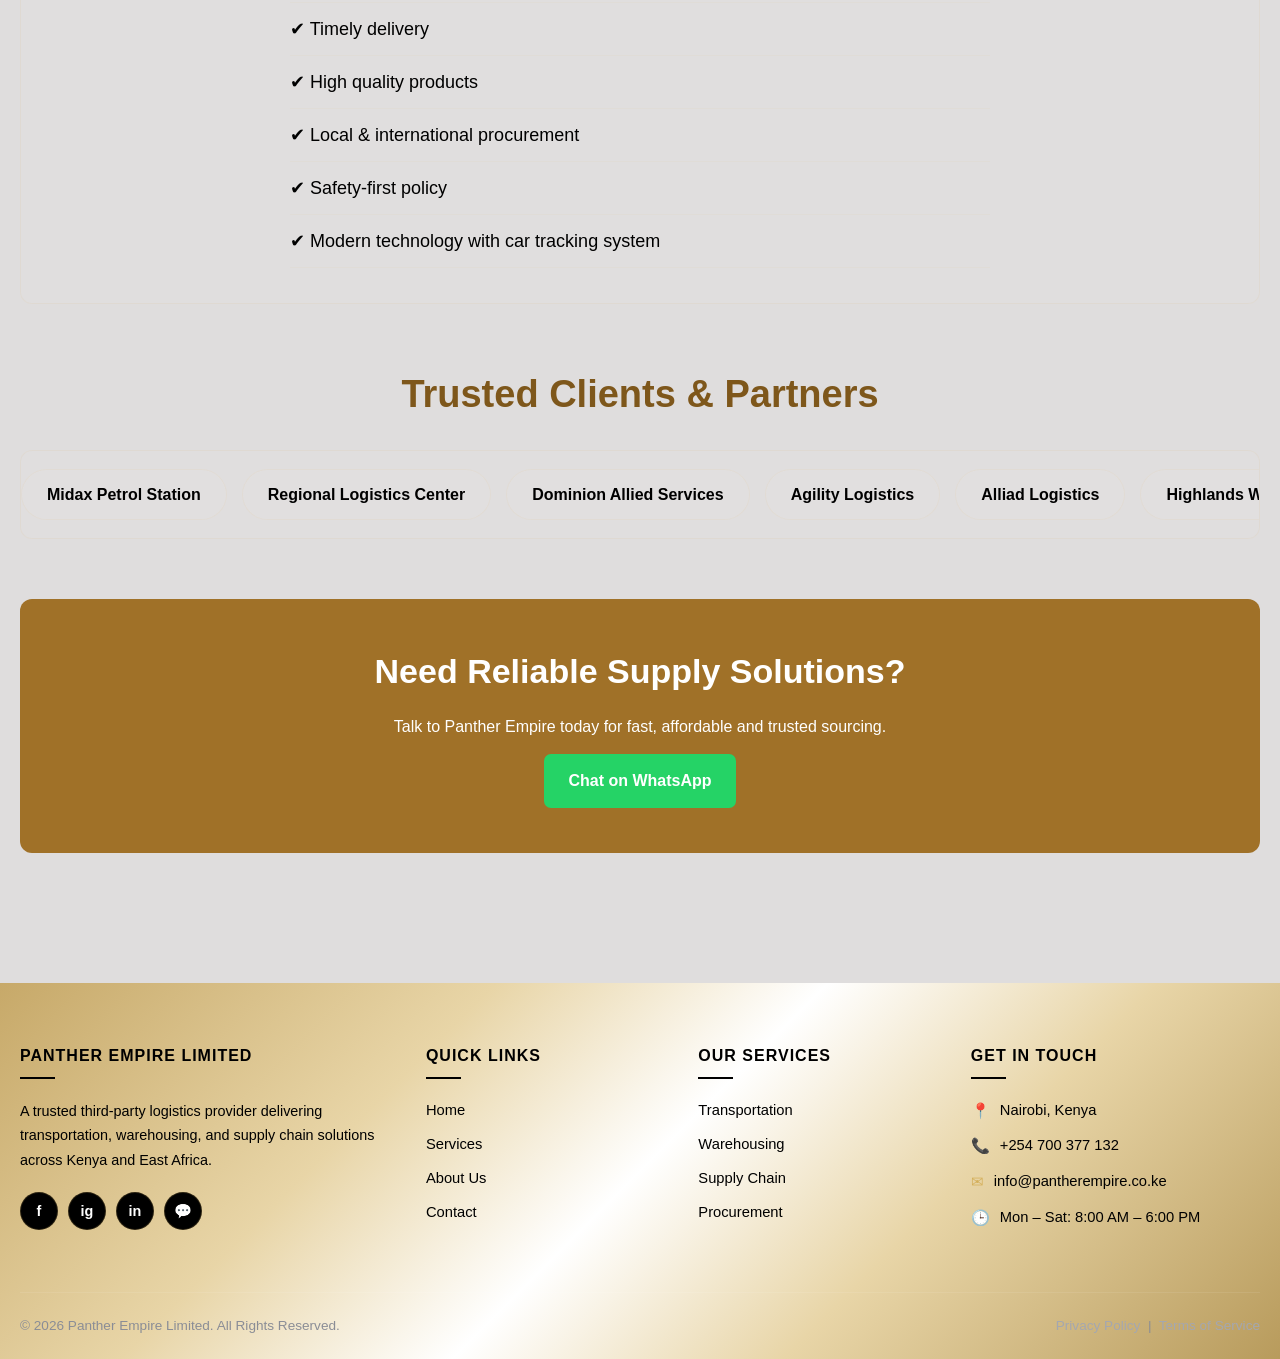
<file: services.html>
<!DOCTYPE html>
<html lang="en">
<head>
<meta charset="UTF-8">
<meta name="viewport" content="width=device-width, initial-scale=1.0">
<title>Panther Empire - Services</title>
<link rel="stylesheet" href="css/style.css">

<style>
* {
    margin: 0;
    padding: 0;
    box-sizing: border-box;
}

body {
    font-family: Arial, sans-serif;
    line-height: 1.6;
    min-height: 100vh;
    background-color: rgb(223, 221, 221);
}

/* CONTENT */
.content {
    max-width: 1300px;
    margin: auto;
    padding: 50px 20px;
}

.section-title {
    text-align: center;
    color: rgba(120, 79, 16, 0.95);
    font-size: 38px;
    margin-bottom: 15px;
}

.intro {
    text-align: center;
    max-width: 850px;
    margin: 0 auto 40px auto;
    font-size: 20px;
    color: black;
}

/* SERVICES */
.services-container {
    display: grid;
    grid-template-columns: repeat(auto-fit, minmax(280px, 1fr));
    gap: 25px;
    margin-top: 20px;
}

.service-box {
    background: #ffffff; 
    padding: 35px; 
    border-radius: 12px; 
    border: 1px solid #eaeaea; 
    box-shadow: 0 8px 24px rgba(0, 0, 0, 0.04); 
    transition: 0.3s;
    display: flex;
    flex-direction: column;
    height: 100%; 
}

.service-box:hover {
    transform: translateY(-5px);
    box-shadow: 0 12px 30px rgba(0, 0, 0, 0.08);
    border-color: #d4af5a; 
}

.service-box h3 {
    color: #996515; 
    margin-bottom: 15px;
    font-size: 24px;
    font-weight: 700;
}

.service-box p {
    color: #555;
    margin-bottom: 20px;
    line-height: 1.6;
}

.service-box ul {
    padding-left: 0;
    color: #666;
    list-style: none;
    margin-top: auto;
}

.service-box ul li {
    margin-bottom: 10px;
    position: relative;
    padding-left: 20px;
}

.service-box ul li::before {
    content: "•";
    color: #d4af5a;
    position: absolute;
    left: 0;
    font-weight: bold;
    font-size: 1.2rem;
}

/* WHY CHOOSE */
.why {
    margin-top: 60px;
    background: rgba(255, 255, 255, 0.04);
    padding: 35px;
    border-radius: 12px;
    border: 1px solid rgba(212, 165, 74, 0.08);
}

.why ul {
    max-width: 700px;
    margin: auto;
    line-height: 2;
    font-size: 18px;
    color: black;
    list-style: none;
    padding: 0;
}

.why ul li {
    padding: 8px 0;
    border-bottom: 1px solid rgba(212, 165, 74, 0.05);
}

/* CLIENTS */
.clients {
    margin-top: 60px;
}

.clients-marquee {
    width: 100%;
    overflow: hidden;
    background: rgba(255, 255, 255, 0.04);
    border-radius: 12px;
    padding: 18px 0;
    margin-top: 25px;
    border: 1px solid rgba(212, 165, 74, 0.08);
}

.clients-track {
    display: flex;
    width: max-content;
    animation: scrollClients 35s linear infinite;
}

.clients-track span {
    white-space: nowrap;
    padding: 12px 25px;
    margin-right: 15px;
    background: rgba(255, 255, 255, 0.06);
    border-radius: 30px;
    font-weight: bold;
    color: black;
    border: 1px solid rgba(212, 165, 74, 0.08);
}

@keyframes scrollClients {
    0% { transform: translateX(0); }
    100% { transform: translateX(-50%); }
}

/* CTA */
.cta {
    margin-top: 60px;
    text-align: center;
    background: rgba(153, 101, 21, 0.9);
    color: white;
    padding: 45px 20px;
    border-radius: 12px;
}

.cta h3 {
    font-size: 34px;
    margin-bottom: 15px;
}

.cta a {
    display: inline-block;
    margin-top: 15px;
    background: #25D366;
    color: white;
    padding: 14px 24px;
    border-radius: 7px;
    text-decoration: none;
    font-weight: bold;
}

.cta a:hover {
    background: #1ebd5a;
}

/* FLOATING WHATSAPP */
.whatsapp-float {
    position: fixed;
    width: 60px;
    height: 60px;
    right: 20px;
    bottom: 20px;
    background: #25D366;
    color: white;
    border-radius: 50%;
    display: flex;
    justify-content: center;
    align-items: center;
    font-size: 30px;
    text-decoration: none;
    box-shadow: 0 4px 12px rgba(0, 0, 0, .2);
    z-index: 1000;
}

.whatsapp-float:hover {
    background: #1ebd5a;
}

/* MOBILE */
@media(max-width:768px) {
    /* header {
        padding: 14px 20px;
    } */

    /* .logo-link img {
        width: 44px;
        height: 44px;
    } */

    /* header h1 {
        font-size: clamp(1rem, 2.8vw, 1.4rem);
        white-space: normal;
    } */

    .brand-text {
        position: relative;
        left: 0;
        transform: none;
        flex: 1;
        text-align: center;
    }

    .section-title {
        font-size: 30px;
    }

    .why {
        padding: 25px;
    }
}
</style>
</head>

<body>

<!-- HEADER -->
<header>
    
    <a href="index.html" class="logo-link">
        <img src="images/Panther Design  Black without background.png" alt="Panther Empire Logo">
    </a>
    <div class="brand-text">
        <h1>Panther Empire Limited</h1>
    </div>

    <nav>
        <a href="index.html">Home</a>
        <a href="services.html">Services</a>
        <a href="about.html">About Us</a>
        <a href="styledcontact.html">Contact</a>
    </nav>
</header>

<div class="content">

    <h2 class="section-title">Our Services</h2>

    <p class="intro">
        Panther Empire Limited delivers quality products, reliable sourcing, competitive pricing and timely delivery tailored to your operational needs. We offer a comprehensive range of contract logistics services.
    </p>

    <div class="services-container">

        <div class="service-box">
            <h3>🚚 Transportation</h3>
            <p>Reliable and timely delivery of goods across Kenya with professional logistics coordination.</p>
            <ul>
                <li>Inland & Transit Transport</li>
                <li>Project Logistics</li>
                <li>Processing of abnormal cargo permits</li>
                <li>Cargo tracking and escorting</li>
            </ul>
        </div>

        <div class="service-box">
            <h3>🏬 Warehousing</h3>
            <p>Secure storage facilities with efficient inventory handling for businesses of all sizes.</p>
            <ul>
                <li>Palletized storage</li>
                <li>Shelving and binning</li>
                <li>Customized storage solutions</li>
                <li>Facilities in Nairobi and Mombasa</li>
            </ul>
        </div>

        <div class="service-box">
            <h3>📦 Supply Chain</h3>
            <p>End-to-end procurement, sourcing and supply chain optimization tailored to your needs.</p>
            <ul>
                <li>4PL services</li>
                <li>Inventory management</li>
                <li>Last mile delivery</li>
                <li>Value added services</li>
            </ul>
        </div>

        <div class="service-box">
            <h3>🛒 Product Supplies</h3>
            <p>Purchase and delivery of a wide range of products to support our clients' operations.</p>
            <ul>
                <li>Raw materials</li>
                <li>Tools and equipment</li>
                <li>PPEs (Personal Protective Equipment)</li>
                <li>General supplies</li>
            </ul>
        </div>

        <div class="service-box">
            <h3>📊 Logistics Consulting</h3>
            <p>Free consulting to our clients regarding a variety of Logistics, Transport, and Distribution processes and procedures.</p>
            <ul>
                <li>Supply chain optimization</li>
                <li>Process improvement</li>
                <li>Best practices implementation</li>
            </ul>
        </div>

        <div class="service-box">
            <h3>🚛 Distribution</h3>
            <p>Value added activities in the warehouse and open stock yard provide customers with the ability to change, enhance and consolidate product.</p>
            <ul>
                <li>FTL and part load shipments</li>
                <li>Owned fleet and network of partners</li>
                <li>Extensive tracking system</li>
            </ul>
        </div>

    </div>

    <!-- WHY CHOOSE -->
    <div class="why">
        <h2 class="section-title" style="margin-top:0;">Why Choose Panther Empire?</h2>
        <ul>
            <li>✔ 25+ years combined industry experience</li>
            <li>✔ Reliable sourcing solutions</li>
            <li>✔ Competitive pricing</li>
            <li>✔ Timely delivery</li>
            <li>✔ High quality products</li>
            <li>✔ Local & international procurement</li>
            <li>✔ Safety-first policy</li>
            <li>✔ Modern technology with car tracking system</li>
        </ul>
    </div>

    <!-- CLIENTS -->
    <div class="clients">
        <h2 class="section-title">Trusted Clients & Partners</h2>
        <div class="clients-marquee">
            <div class="clients-track">
                <span>Midax Petrol Station</span>
                <span>Regional Logistics Center</span>
                <span>Dominion Allied Services</span>
                <span>Agility Logistics</span>
                <span>Alliad Logistics</span>
                <span>Highlands Water</span>
                <span>Jelani Venture</span>
                <span>Antoreg Insurance Agency</span>
                <span>eManage Africa Ltd</span>
                <span>AGS Worldwide Movers</span>
                <span>Techo Quality Inspectors</span>
                <span>JIL Safety</span>
                <span>SafePort LTD</span>
                <span>White Pigeon Labour Contractors</span>
                <span>KAPU AFRICA LTD</span>
                <span>SOKOWATCH KENYA LTD</span>
                <span>ARAMEX</span>
                <span>DHL KENYA LTD</span>
                <span>KYOSK DIGITAL SERVICES</span>
                <!-- Duplicate for smooth loop -->
                <span>Midax Petrol Station</span>
                <span>Regional Logistics Center</span>
                <span>Dominion Allied Services</span>
                <span>Agility Logistics</span>
                <span>Alliad Logistics</span>
                <span>Highlands Water</span>
                <span>Jelani Venture</span>
                <span>Antoreg Insurance Agency</span>
                <span>eManage Africa Ltd</span>
                <span>AGS Worldwide Movers</span>
                <span>Techo Quality Inspectors</span>
                <span>JIL Safety</span>
                <span>SafePort LTD</span>
                <span>White Pigeon Labour Contractors</span>
                <span>KAPU AFRICA LTD</span>
                <span>SOKOWATCH KENYA LTD</span>
                <span>ARAMEX</span>
                <span>DHL KENYA LTD</span>
                <span>KYOSK DIGITAL SERVICES</span>
            </div>
        </div>
    </div>

    <div class="cta">
        <h3>Need Reliable Supply Solutions?</h3>
        <p>Talk to Panther Empire today for fast, affordable and trusted sourcing.</p>
        <a href="https://wa.me/254700377132">Chat on WhatsApp</a>
    </div>

</div>

<!-- FOOTER -->
<footer class="site-footer">
    <div class="footer-container">

        <!-- BRAND -->
        <div class="footer-col footer-brand">
            <h4>Panther Empire Limited</h4>
            <!-- <img src="images/Panther Design  Black without background.png" alt="Panther Empire Logo" class="footer-logo"> -->
            <p>
                A trusted third-party logistics provider delivering transportation, warehousing,
                and supply chain solutions across Kenya and East Africa.
            </p>
            <div class="footer-socials">
                <a href="https://www.facebook.com/" target="_blank" rel="noopener" aria-label="Facebook">f</a>
                <a href="https://www.instagram.com/" target="_blank" rel="noopener" aria-label="Instagram">ig</a>
                <a href="https://www.linkedin.com/" target="_blank" rel="noopener" aria-label="LinkedIn">in</a>
                <a href="https://wa.me/254700377132" target="_blank" rel="noopener" aria-label="WhatsApp">💬</a>
            </div>
        </div>

        <!-- QUICK LINKS -->
        <div class="footer-col">
            <h4>Quick Links</h4>
            <ul>
                <li><a href="index.html">Home</a></li>
                <li><a href="services.html">Services</a></li>
                <li><a href="about.html">About Us</a></li>
                <li><a href="styledcontact.html">Contact</a></li>
            </ul>
        </div>

        <!-- SERVICES -->
        <div class="footer-col">
            <h4>Our Services</h4>
            <ul>
                <li><a href="services.html">Transportation</a></li>
                <li><a href="services.html">Warehousing</a></li>
                <li><a href="services.html">Supply Chain</a></li>
                <li><a href="services.html">Procurement</a></li>
            </ul>
        </div>

        <!-- CONTACT -->
        <div class="footer-col">
            <h4>Get In Touch</h4>
            <ul class="footer-contact">
                <li>
                    <span class="fc-icon">📍</span>
                    Nairobi, Kenya
                </li>
                <li>
                    <span class="fc-icon">📞</span>
                    <a href="tel:+254700377132">+254 700 377 132</a>
                </li>
                <li>
                    <span class="fc-icon">✉</span>
                    <a href="mailto:info@pantherempire.co.ke">info@pantherempire.co.ke</a>
                </li>
                <li>
                    <span class="fc-icon">🕒</span>
                    Mon – Sat: 8:00 AM – 6:00 PM
                </li>
            </ul>
        </div>

    </div>

    <!-- BOTTOM BAR -->
    <div class="footer-bottom">
        <p>&copy; 2026 Panther Empire Limited. All Rights Reserved.</p>
        <p>
            <a href="#">Privacy Policy</a> &nbsp;|&nbsp;
            <a href="#">Terms of Service</a>
        </p>
    </div>
</footer>

<a href="https://wa.me/254700377132" class="whatsapp-float">💬</a>

<script src="javascript/navactive.js"></script>

</body>
</html>
</file>
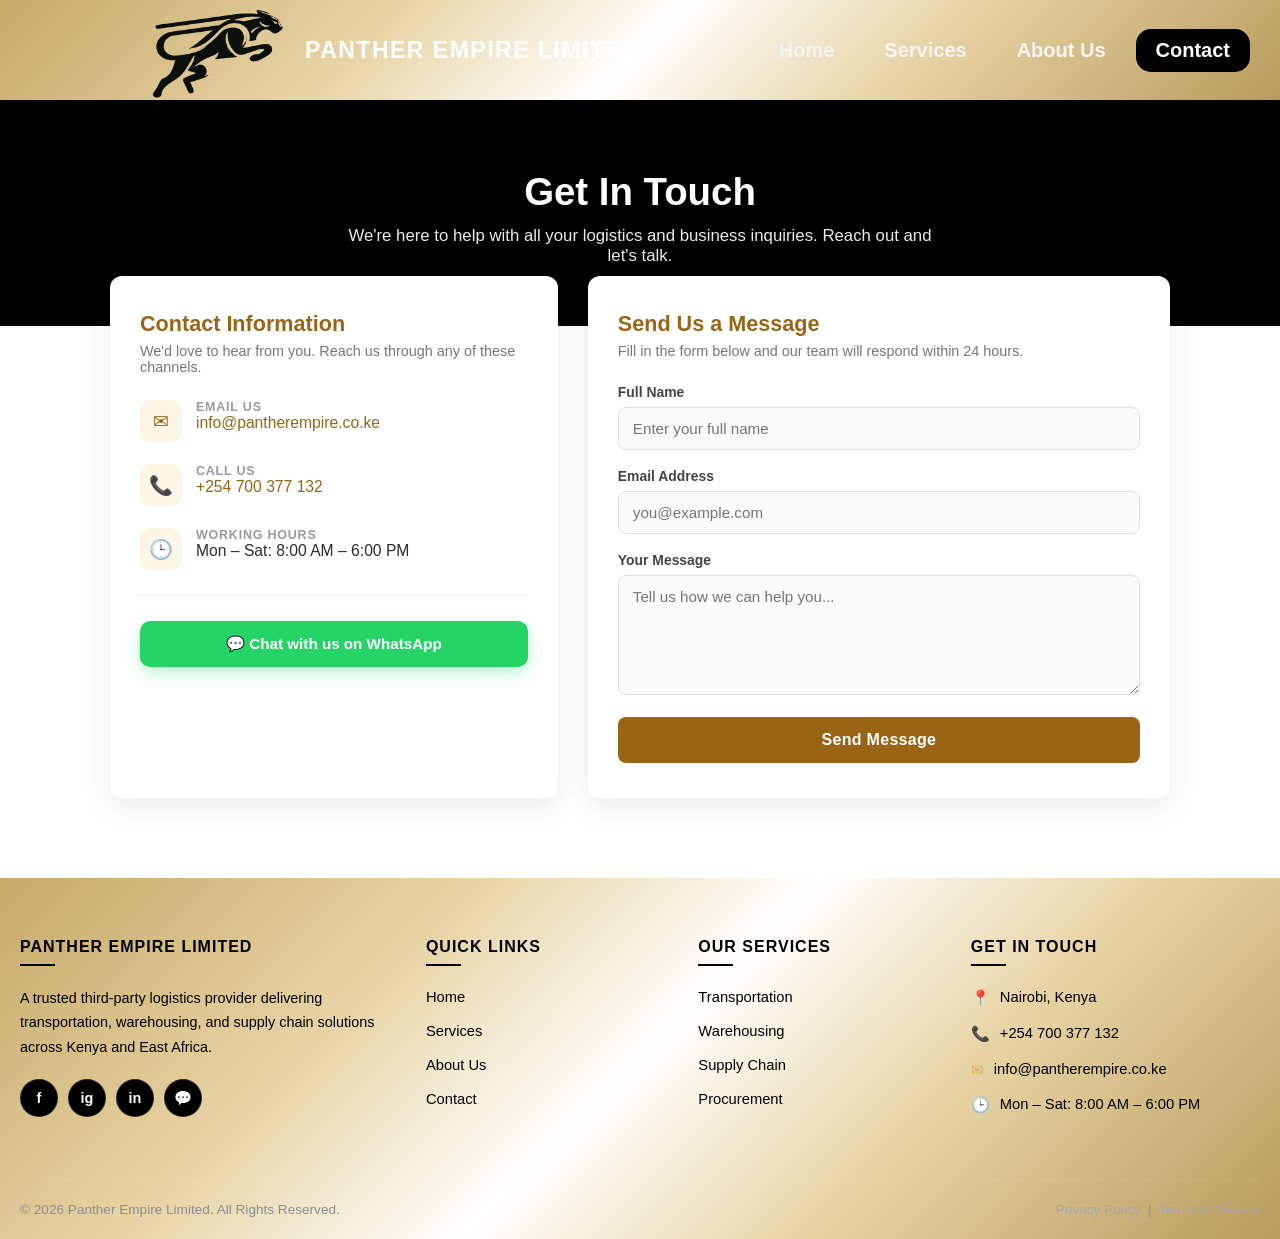
<file: styledcontact.html>
<!DOCTYPE html>
<html lang="en">
<head>
    <meta charset="UTF-8">
    <meta name="viewport" content="width=device-width, initial-scale=1.0">
    <title>Contact Us - Panther Empire Limited</title>
    <link rel="stylesheet" href="css/style.css">
    <style>
        /* HERO */
        .page-hero {
            /* background: linear-gradient(135deg, #3d3b3b 0%, #fafafa 100%); */
            color: white;
            background: black;
            padding: 70px 20px 60px;
            text-align: center;
        }

        .page-hero h2 {
            font-size: 2.4rem;
            margin: 0 0 12px;
            font-weight: 700;
        }

        .page-hero p {
            font-size: 1.05rem;
            opacity: 0.92;
            max-width: 600px;
            margin: 0 auto;
        }

        .contact-wrapper {
            max-width: 1100px;
            margin: -50px auto 60px;
            padding: 0 20px;
            display: grid;
            grid-template-columns: 1fr 1.3fr;
            gap: 30px;
            position: relative;
        }

        .info-card {
            background: #ffffff;
            border-radius: 12px;
            box-shadow: 0 10px 30px rgba(0,0,0,0.08);
            padding: 35px 30px;
        }

        .info-card h3 {
            font-size: 1.35rem;
            color: #996515;
            margin-top: 0;
            margin-bottom: 6px;
        }

        .info-card .subtitle {
            color: #777;
            font-size: 0.9rem;
            margin-bottom: 25px;
        }

        .info-item {
            display: flex;
            align-items: flex-start;
            gap: 14px;
            margin-bottom: 22px;
        }

        .info-item .icon {
            width: 42px;
            height: 42px;
            background: #fdf5e6;
            color: #996515;
            border-radius: 10px;
            display: flex;
            align-items: center;
            justify-content: center;
            font-size: 1.2rem;
            flex-shrink: 0;
        }

        .info-item .label {
            font-size: 0.78rem;
            text-transform: uppercase;
            letter-spacing: 0.8px;
            color: #999;
            font-weight: 600;
        }

        .info-item .value {
            font-size: 0.98rem;
            color: #2d2d2d;
            font-weight: 500;
            word-break: break-word;
        }

        .info-item .value a {
            color: #996515;
            text-decoration: none;
        }

        .info-item .value a:hover {
            text-decoration: underline;
        }

        .divider {
            height: 1px;
            background: #eee;
            margin: 25px 0;
        }

        /* WhatsApp button */
        .whatsapp-btn {
            display: flex;
            align-items: center;
            justify-content: center;
            gap: 10px;
            background: #25D366;
            color: #fff;
            text-decoration: none;
            padding: 14px 20px;
            border-radius: 10px;
            font-weight: 600;
            font-size: 0.95rem;
            transition: all 0.3s;
            box-shadow: 0 6px 16px rgba(37, 211, 102, 0.3);
        }

        .whatsapp-btn:hover {
            background: #1ebe5b;
            transform: translateY(-2px);
            box-shadow: 0 8px 20px rgba(37, 211, 102, 0.4);
        }

        /* ===== FORM CARD ===== */
        .form-card {
            background: #ffffff;
            border-radius: 12px;
            box-shadow: 0 10px 30px rgba(0,0,0,0.08);
            padding: 35px 30px;
        }

        .form-card h3 {
            font-size: 1.35rem;
            color: #996515;
            margin-top: 0;
            margin-bottom: 6px;
        }

        .form-card .subtitle {
            color: #777;
            font-size: 0.9rem;
            margin-bottom: 25px;
        }

        .form-group {
            margin-bottom: 18px;
        }

        .form-group label {
            display: block;
            margin-bottom: 7px;
            font-weight: 600;
            font-size: 0.87rem;
            color: #444;
        }

        .form-group input,
        .form-group textarea {
            width: 100%;
            padding: 12px 14px;
            border: 1.5px solid #e0e0e0;
            border-radius: 8px;
            font-size: 0.95rem;
            font-family: inherit;
            background: #fafafa;
            transition: all 0.25s;
            outline: none;
        }

        .form-group input:focus,
        .form-group textarea:focus {
            border-color: #996515;
            background: #fff;
            box-shadow: 0 0 0 3px rgba(153, 101, 21, 0.1);
        }

        .form-group textarea {
            resize: vertical;
            min-height: 120px;
        }

        .submit-btn {
            width: 100%;
            background: #996515;
            color: #fff;
            border: none;
            padding: 14px;
            border-radius: 8px;
            font-size: 1rem;
            font-weight: 600;
            cursor: pointer;
            transition: all 0.3s;
            letter-spacing: 0.3px;
        }

        .submit-btn:hover {
            background: #7a4a10;
            transform: translateY(-1px);
            box-shadow: 0 6px 16px rgba(153, 101, 21, 0.3);
        }

        /* STATUS MESSAGE */
        #status-message p {
            padding: 12px 16px;
            border-radius: 8px;
            margin: 0 0 20px;
            font-weight: 500;
            font-size: 0.92rem;
        }

        @media (max-width: 850px) {
            header {
                padding: 12px 20px;
                justify-content: center;
                text-align: center;
            }

            .contact-wrapper {
                grid-template-columns: 1fr;
                margin-top: -30px;
            }

            .page-hero h2 {
                font-size: 1.8rem;
            }

            .info-card,
            .form-card {
                padding: 28px 22px;
            }
        }
    </style>
</head>
<body>

<header>
    <a href="index.html" class="logo-link">
        <img src="images/Panther Design  Black without background.png" alt="Panther Empire Logo">
    </a>
    <div class="brand-text">
        <h1>Panther Empire Limited</h1>
    </div>
    <nav>
        <a href="index.html">Home</a>
        <a href="services.html">Services</a>
        <a href="about.html">About Us</a>
        <a href="styledcontact.html">Contact</a>
    </nav>
</header>

<!-- ===== HERO ===== -->
<section class="page-hero">
    <h2>Get In Touch</h2>
    <p>We're here to help with all your logistics and business inquiries. Reach out and let's talk.</p>
</section>

<!-- CONTACT CONTENT -->
<div class="contact-wrapper">

    <!-- LEFT: INFO CARD -->
    <div class="info-card">
        <h3>Contact Information</h3>
        <p class="subtitle">We'd love to hear from you. Reach us through any of these channels.</p>

        <div class="info-item">
            <div class="icon">✉</div>
            <div>
                <div class="label">Email Us</div>
                <div class="value">
                    <a href="mailto:info@pantherempire.co.ke">info@pantherempire.co.ke</a>
                </div>
            </div>
        </div>

        <div class="info-item">
            <div class="icon">📞</div>
            <div>
                <div class="label">Call Us</div>
                <div class="value">
                    <a href="tel:+254700377132">+254 700 377 132</a>
                </div>
            </div>
        </div>

        <div class="info-item">
            <div class="icon">🕒</div>
            <div>
                <div class="label">Working Hours</div>
                <div class="value">Mon – Sat: 8:00 AM – 6:00 PM</div>
            </div>
        </div>

        <div class="divider"></div>

        <a href="https://wa.me/254700377132?text=Hello%20Panther%20Empire%2C%20I%20need%20assistance"
           target="_blank" rel="noopener" class="whatsapp-btn">
            💬 Chat with us on WhatsApp
        </a>
    </div>

    <!-- RIGHT: FORM CARD -->
    <div class="form-card">
        <h3>Send Us a Message</h3>
        <p class="subtitle">Fill in the form below and our team will respond within 24 hours.</p>

        <div id="status-message"></div>

        <form action="contact.php" method="post">
            <div class="form-group">
                <label for="name">Full Name</label>
                <input type="text" id="name" name="name" placeholder="Enter your full name" required>
            </div>

            <div class="form-group">
                <label for="email">Email Address</label>
                <input type="email" id="email" name="email" placeholder="you@example.com" required>
            </div>

            <div class="form-group">
                <label for="message">Your Message</label>
                <textarea id="message" name="message" rows="5" placeholder="Tell us how we can help you..." required></textarea>
            </div>

            <button type="submit" class="submit-btn">Send Message</button>
        </form>
    </div>

</div>

<!-- FOOTER -->
<footer class="site-footer">
    <div class="footer-container">

        <!-- BRAND -->
        <div class="footer-col footer-brand">
            <h4>Panther Empire Limited</h4>
            <!-- <img src="images/Panther Design  Black without background.png" alt="Panther Empire Logo" class="footer-logo"> -->
            <p>
                A trusted third-party logistics provider delivering transportation, warehousing,
                and supply chain solutions across Kenya and East Africa.
            </p>
            <div class="footer-socials">
                <a href="https://www.facebook.com/" target="_blank" rel="noopener" aria-label="Facebook">f</a>
                <a href="https://www.instagram.com/" target="_blank" rel="noopener" aria-label="Instagram">ig</a>
                <a href="https://www.linkedin.com/" target="_blank" rel="noopener" aria-label="LinkedIn">in</a>
                <a href="https://wa.me/254700377132" target="_blank" rel="noopener" aria-label="WhatsApp">💬</a>
            </div>
        </div>

        <!-- QUICK LINKS -->
        <div class="footer-col">
            <h4>Quick Links</h4>
            <ul>
                <li><a href="index.html">Home</a></li>
                <li><a href="services.html">Services</a></li>
                <li><a href="about.html">About Us</a></li>
                <li><a href="styledcontact.html">Contact</a></li>
            </ul>
        </div>

        <!-- SERVICES -->
        <div class="footer-col">
            <h4>Our Services</h4>
            <ul>
                <li><a href="services.html">Transportation</a></li>
                <li><a href="services.html">Warehousing</a></li>
                <li><a href="services.html">Supply Chain</a></li>
                <li><a href="services.html">Procurement</a></li>
            </ul>
        </div>

        <!-- CONTACT -->
        <div class="footer-col">
            <h4>Get In Touch</h4>
            <ul class="footer-contact">
                <li>
                    <span class="fc-icon">📍</span>
                    Nairobi, Kenya
                </li>
                <li>
                    <span class="fc-icon">📞</span>
                    <a href="tel:+254700377132">+254 700 377 132</a>
                </li>
                <li>
                    <span class="fc-icon">✉</span>
                    <a href="mailto:info@pantherempire.co.ke">info@pantherempire.co.ke</a>
                </li>
                <li>
                    <span class="fc-icon">🕒</span>
                    Mon – Sat: 8:00 AM – 6:00 PM
                </li>
            </ul>
        </div>

    </div>

    <!-- BOTTOM BAR -->
    <div class="footer-bottom">
        <p>&copy; 2026 Panther Empire Limited. All Rights Reserved.</p>
        <p>
            <a href="#">Privacy Policy</a> &nbsp;|&nbsp;
            <a href="#">Terms of Service</a>
        </p>
    </div>
</footer>

<script>
    // Status message from URL params
    const params = new URLSearchParams(window.location.search);
    const status = params.get("status");
    const statusBox = document.getElementById("status-message");

    if (status === "success") {
        statusBox.innerHTML =
            "<p style='color:#0f7b3f; background:#e6f7ec; border-left:4px solid #0f7b3f;'>✅ Message sent successfully! We'll be in touch soon.</p>";
    } else if (status === "error") {
        statusBox.innerHTML =
            "<p style='color:#b3261e; background:#fdecec; border-left:4px solid #b3261e;'>❌ Failed to send message. Please try again or contact us directly.</p>";
    }
</script>

<script src="javascript/navactive.js"></script>

</body>
</html>
</file>
<file: css/style.css>
* {
    margin: 0;
    padding: 0;
    box-sizing: border-box;
}

body {
    font-family: Arial, sans-serif;
    min-height: 100vh;
    overflow-x: hidden;
    position: relative;
    width: 100%;
}

/* HEADER */
header {
    background: linear-gradient(
        135deg, 
        #c7a969 0%,   /* Darker gold */
        #e8d5a7 30%,  /* Light champagne gold */
        #ffffff 50%,  /* White highlight */
        #e8d5a7 70%,  /* Light champagne gold */
        #b89b5c 100%  /* Darker gold */
    );
    color: white;
    position: relative;
    z-index: 1000;
    display: flex;
    align-items: center;
    justify-content: flex-start;
    padding: 0 30px;
    gap: 0;
    height:100px;
    box-shadow: 0 2px 5px rgba(0,0,0,0.05);
    overflow:visible;
}

/* LOGO */
.logo-link {
    display: block;
    height: 100px;       
    width: 280px;        
    overflow: hidden;    
    position: relative;
    text-decoration: none;
    flex-shrink: 0;
    margin-right: -5px;
}

.logo-link:hover {
    transform: scale(1.03);
}

.logo-link img {
    position: absolute;
    top: 50%;
    left: 0;
    transform: translateY(-50%);
    height: 170px;   
    width: auto;
    max-width: none;    
    margin-left: 25px; 

    /* The Gold Glow */
    /* filter:
        drop-shadow(0 0 1px #d4af5a)
        drop-shadow(0 0 4px rgba(212, 175, 90, 0.9))
        drop-shadow(0 0 8px rgba(212, 175, 90, 0.65)); */
}

/* .logo-link:hover img {
    filter:
        drop-shadow(0 0 1px #e8c97a)
        drop-shadow(0 0 1px #e8c97a)
        drop-shadow(0 0 3px #e8c97a)
        drop-shadow(0 0 6px rgba(212, 175, 90, 1))
        drop-shadow(0 0 12px rgba(212, 175, 90, 0.75))
        drop-shadow(0 0 20px rgba(212, 175, 90, 0.5));
} */

/* TEXT */
.brand-text {
    color: white;
    position: static;
    transform: none;
    display: flex;
    flex-direction: column;
    line-height: 1.15;
    text-align: left;
}

.brand-text h1 {
    color: white;
    font-size:23px;
    margin: 0;
    white-space: nowrap;
}

header h1 {
    color: white;
    margin: 0;
    text-align: left;
    font-size: clamp(1.3rem, 3.6vw, 2rem);
    letter-spacing: 1.5px;
    text-transform: uppercase;
    white-space: nowrap;
    color: black;
}

/* NAVBAR */
nav {
    display: flex;
    align-items: center;
    justify-content: flex-end; 
    margin-left: auto;         
    background: transparent;   
    gap: 10px;                  
}

nav a {
    color: #f5f5f5;
    text-decoration: none; 
    padding: 10px 20px;
    font-size: 20px;
    font-weight: 800;
    border-radius: 15px; 
    transition: 0.3s;
}

nav a:hover, 
nav a.active {
    background: black; 
    color: white;        
}

.site-footer {
    /* background: #14161a; */
    background: linear-gradient(
        135deg, 
        #c7a969 0%,   /* Darker gold */
        #e8d5a7 30%,  /* Light champagne gold */
        #ffffff 50%,  /* White highlight */
        #e8d5a7 70%,  /* Light champagne gold */
        #b89b5c 100%  /* Darker gold */
    );
    color: white;
    padding: 60px 20px 0;
    margin-top: 80px;
    font-family: 'Segoe UI', Tahoma, Geneva, Verdana, sans-serif;
    position: relative;
    z-index: 2;
}

.footer-container {
    max-width: 1300px;
    margin: 0 auto;
    display: grid;
    grid-template-columns: 1.6fr 1fr 1fr 1.3fr;
    gap: 50px;
    padding-bottom: 50px;
    border-bottom: 1px solid rgba(255, 255, 255, 0.08);
    align-items:start;
}

/* Column base */
.footer-col h4 {
    font-size: 1rem;
    color: black;
    margin: 0 0 20px;
    font-weight: 700;
    letter-spacing: 1px;
    text-transform: uppercase;
    position: relative;
    padding-bottom: 10px;
}

.footer-col h4::after {
    content: "";
    position: absolute;
    bottom: 0;
    left: 0;
    width: 35px;
    height: 2px;
    background: black;
}

/* Brand column */
.footer-brand .footer-logo {
    width:100%;
    max-width:360px;
    height:auto;
    object-fit: contain;
    margin-bottom: 15px;
    display: block;
    margin: -40px 0 -40px -90px;

    /* filter:
        drop-shadow(0 0 1px #d4af5a)
        drop-shadow(0 0 1px #d4af5a)
        drop-shadow(0 0 2px #d4af5a)
        drop-shadow(0 0 4px rgba(212, 175, 90, 0.9))
        drop-shadow(0 0 8px rgba(212, 175, 90, 0.65))
        drop-shadow(0 0 14px rgba(212, 175, 90, 0.4)); */

    transition: filter 0.3s ease;
}

.footer-logo:hover {
    filter:
        drop-shadow(0 0 1px #e8c97a)
        drop-shadow(0 0 1px #e8c97a)
        drop-shadow(0 0 3px #e8c97a)
        drop-shadow(0 0 6px rgba(212, 175, 90, 1))
        drop-shadow(0 0 12px rgba(212, 175, 90, 0.75))
        drop-shadow(0 0 20px rgba(212, 175, 90, 0.5));
}

.footer-brand h3 {
    color: #d4af5a;
    font-size: 1.15rem;
    margin: 0 0 12px;
    font-weight: 700;
}

.footer-brand p {
    font-size: 0.9rem;
    line-height: 1.7;
    color: black;
    margin: 0 0 20px;
}

/* Social icons */
.footer-socials {
    display: flex;
    gap: 10px;
}

.footer-socials a {
    width: 38px;
    height: 38px;
    border-radius: 50%;
    background: black;
    color: white;
    display: flex;
    align-items: center;
    justify-content: center;
    text-decoration: none;
    font-weight: 700;
    font-size: 0.9rem;
    transition: all 0.3s ease;
    border: 1px solid rgba(212, 175, 90, 0.2);
}

.footer-socials a:hover {
    background: #d4af5a;
    color: #14161a;
    transform: translateY(-3px);
}

/* Link lists */
.footer-col ul {
    list-style: none;
    padding: 0;
    margin: 0;
}

.footer-col ul li {
    margin-bottom: 12px;
    font-size: 0.92rem;
    color: black;
    line-height: 1.5;
}

.footer-col ul li a {
    color: black;
    text-decoration: none;
    transition: color 0.25s, padding-left 0.25s;
    display: inline-block;
    position: relative;
}

.footer-col ul li a:hover {
    color: #d4af5a;
    padding-left: 6px;
}

/* Contact list with icons */
.footer-contact li {
    display: flex;
    align-items: flex-start;
    gap: 10px;
}

.footer-contact .fc-icon {
    color: #d4af5a;
    font-size: 0.95rem;
    flex-shrink: 0;
    margin-top: 1px;
}

.footer-contact a {
    color: #a4a7b0;
}

.footer-contact a:hover {
    color: #d4af5a;
}

/* Bottom bar */
.footer-bottom {
    max-width: 1300px;
    margin: 0 auto;
    padding: 22px 0;
    display: flex;
    justify-content: space-between;
    align-items: center;
    flex-wrap: wrap;
    gap: 12px;
    font-size: 0.85rem;
    color: #8a8d96;
}

.footer-bottom p {
    margin: 0;
}

.footer-bottom a {
    color: #a4a7b0;
    text-decoration: none;
    transition: color 0.25s;
}

.footer-bottom a:hover {
    color: #d4af5a;
}

/* RESPONSIVE FOOTER */
@media (max-width: 900px) {
    .footer-container {
        grid-template-columns: 1fr 1fr;
        gap: 40px;
    }
}

@media (max-width: 600px) {
    .site-footer {
        padding: 45px 20px 0;
    }

    .footer-container {
        grid-template-columns: 1fr;
        gap: 35px;
        padding-bottom: 35px;
    }

    .footer-bottom {
        flex-direction: column;
        text-align: center;
        padding: 20px 0;
    }
}

/* MOBILE RESPONSIVENESS FOR HEADER */
@media(max-width: 768px) {
    header {
        flex-wrap: wrap;
        padding: 15px 20px;
        justify-content: center;
        height:auto;
        min-height:80px;
    }

    nav {
        width: 100%;
        justify-content: center;
        margin-left: 0;
        margin-top: 10px;
        flex-wrap: wrap;
        gap:5px;
    }

    nav a {
        padding: 8px 14px;
        font-size: 16px;
    }

    .logo-link {
        display: flex;
        align-items: center;
        width: auto;
        height: auto;
        overflow: visible;
        margin-right:10px;
    }

    .logo-link img {
        position: static;
        transform: none;
        width: auto;
        height: 80px;
        margin-left:0;
    }

    header h1 {
        font-size: 16px;
        white-space: normal;
    }

    .brand-text {
        position: relative;
        left: 0;
        transform: none;
        flex: 1;
        text-align: center;
    }

    .hero{
        padding:50px 15px 40px;
        min-height:auto;
    }

    .hero h2 {
        font-size:34px;
        margin-bottom:15px;
    }

    .hero p{
        font-size:16px;
    }
}

@media(max-width:480px) {
    header {
        flex-direction: column;
        padding: 15px 10px;
        gap: 10px;
    }

    .logo-link {
        height: 70px;
        margin-right: 0;
        margin-bottom: 5px;
    }

    .logo-link img {
        width: auto;
        height: 90px;
        margin-left: 0;
    }

    .brand-text {
        text-align: center;
    }

    header h1 {
        font-size: 16px;
    }

    nav a {
        padding: 6px 10px;
        font-size: 14px;
    }

    .hero h2{
        font-size:28px;
    }

    .hero p{
        font-size:15px;
    }

    .cta{
        padding: 30px 15px;
    }

    .cta h3 {
        font-size: 24px;
    }
}
</file>
